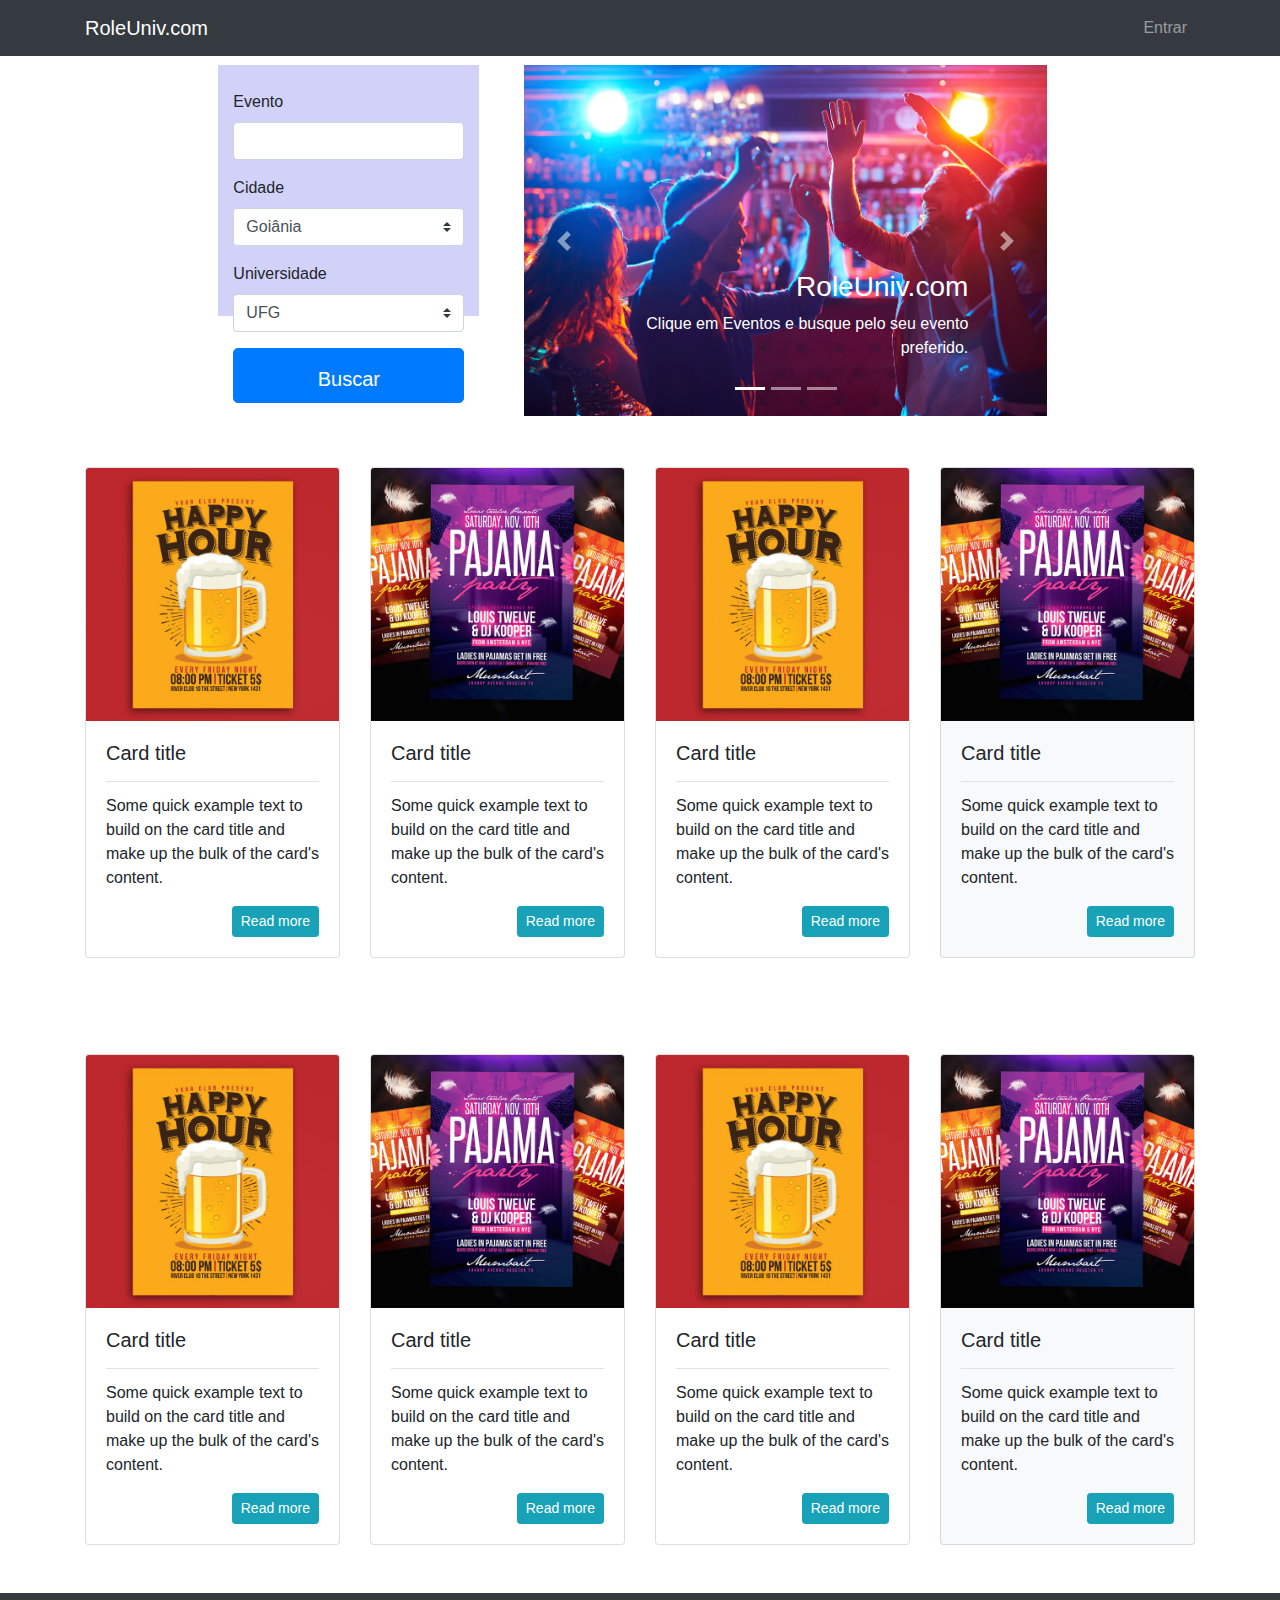
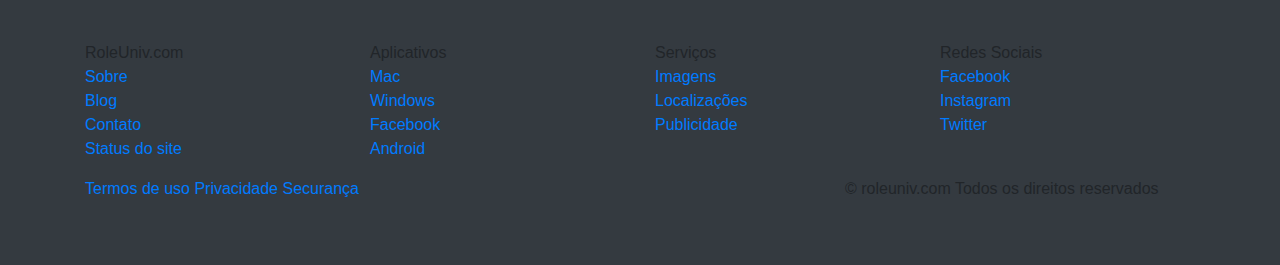
<file: src/main/webapp/index.html>
<!doctype <!DOCTYPE html>

<head>

	<meta charset="utf-8" />
	<meta name="PW" content="" />

	<title>RoleUniv.com</title>

	<!-- Bootstrap para CSS -->
	<link href="frameworks/bootstrap/css/bootstrap.min.css" rel="stylesheet" />

	<!-- Estilo css slide -->
	<link href="css/slide.css" rel="stylesheet" />



	<!-- Bootstrap para JavaScript -->
	<script src="frameworks/jquery/jquery.min.js"></script>
	<script src="frameworks/bootstrap/js/bootstrap.bundle.min.js"></script>

</head>

<body>

	<!-- Navegação Menu principal -->
	<nav class="navbar navbar-expand-lg navbar-dark bg-dark fixed-top">
		<div class="container">
			<a class="navbar-brand" href="index.html">RoleUniv.com</a>
			<button class="navbar-toggler" type="button" data-toggle="collapse" data-target="#navbarResponsive" aria-controls="navbarResponsive"
			 aria-expanded="false" aria-label="Toggle navigation">
				<span class="navbar-toggler-icon"></span>
			</button>
			<div class="collapse navbar-collapse" id="navbarResponsive">
				<ul class="navbar-nav ml-auto">
					<li class="nav-item">
						<!--<a class="nav-link" href="cadastro.html">Inscreva-se</a>-->
					</li>
					<li class="nav-item"><a class="nav-link" href="cadastro.html">Entrar</a>
					</li>

				</ul>
			</div>
		</div>
	</nav>

	<header>

		<div class="row">
			<div class="col-md-8 offset-md-2">

				<div class="row">

					<div class="col-6 col-md-4">
						<!--Box de Pesquisa-->
						<div class="container" style="background-color: #d2d2f9; height: 60%; margin-top: 65px">

							<div class="well">
								<form class="form-horizontal" action="ListarEventoServlet" method="post">
									<div class="form-group">
										<label for="evento" class="control-label" style="padding-top: 25px">Evento</label>
										<div class="input-group">

											<input name="nome" type="text" class="form-control" id="evento">
										</div>
									</div>
									<div class="form-group">
										<label for="location" class="control-label">Cidade</label> <select class="custom-select" name="" id="location">
											<option value="">Goiânia</option>
											<option value="">Anápolis</option>
											<option value="">Brasília</option>
										</select>
									</div>
									<div class="form-group">
										<label for="type1" class="control-label">Universidade</label>
										<select class="custom-select" name="" id="type1">
											<option value="">UFG</option>
											<option value="">PUC</option>
											<option value="">UNB</option>
										</select>
									</div>
									<input type="submit" value="Buscar" style="padding-top: 15px" class=" text-center btn btn-primary btn-lg btn-block" />
								</form>
							</div>

						</div>
					</div>

					<div class="col-12 col-md-8">
						<!--Carossel -->
						<div class="container" style="margin-top: 65px">

							<div id="carouselExampleIndicators" class="carousel slide" data-ride="carousel">
								<ol class="carousel-indicators">
									<li data-target="#carouselExampleIndicators" data-slide-to="0" class="active"></li>
									<li data-target="#carouselExampleIndicators" data-slide-to="1"></li>
									<li data-target="#carouselExampleIndicators" data-slide-to="2"></li>
								</ol>
								<div class="carousel-inner" role="listbox">
									<!-- Slide primeiro -->
									<div class="carousel-item active" style="background-image: url('imagens/show.jpg')">
										<div class="carousel-caption d-none d-md-block text-right">
											<h3>RoleUniv.com</h3>
											<p>Clique em Eventos e busque pelo seu evento preferido.</p>
										</div>
									</div>
									<!-- Slide segundo -->
									<div class="carousel-item" style="background-image: url('imagens/musica.jpg')">
										<div class="carousel-caption d-none d-md-block text-right">
											<h3>RoleUniv.com</h3>
											<p>Muitas baladas e shows.</p>
										</div>
									</div>
									<!-- Slide terceiro -->
									<div class="carousel-item" style="background-image: url('imagens/dj.jpg')">
										<div class="carousel-caption d-none d-md-block text-right">
											<h3>RoleUniv.com</h3>
											<p>Cadastre e participe de nossas promoções.</p>
										</div>
									</div>
								</div>
								<a class="carousel-control-prev" href="#carouselExampleIndicators" role="button" data-slide="prev"> <span class="carousel-control-prev-icon"
									 aria-hidden="true"></span> <span class="sr-only">Proximo</span>
								</a> <a class="carousel-control-next" href="#carouselExampleIndicators" role="button" data-slide="next"> <span
									 class="carousel-control-next-icon" aria-hidden="true"></span> <span class="sr-only">Anterior</span>
								</a>
							</div>


						</div>
					</div>

				</div>

			</div>
		</div>


	</header>
	<!-- Pagina do contanier -->
	<section class="py-5">

		<div class="container">

			<div class="row">
				<div class="col-md-3">
					<div class="card">
						<img class="card-img-top" src="imagens/chop.jpg" alt="Card image cap">
						<div class="card-body">
							<h5 class="card-title border-bottom pb-3">
								Card title <a href="#" class="float-right d-inline-flex share"><i class="fas fa-share-alt text-primary"></i></a>
							</h5>
							<p class="card-text">Some quick example text to build on the
								card title and make up the bulk of the card's content.</p>
							<a href="descricao.html" class="btn btn-sm btn-info float-right">Read
								more <i class="fas fa-angle-double-right"></i>
							</a>
						</div>
					</div>
				</div>
				<div class="col-md-3">
					<div class="card">
						<img class="card-img-top" src="imagens/festa.png" alt="Card image cap">
						<div class="card-body">
							<h5 class="card-title border-bottom pb-3">
								Card title <a href="#" class="float-right d-inline-flex share"><i class="fas fa-share-alt text-primary"></i></a>
							</h5>
							<p class="card-text">Some quick example text to build on the
								card title and make up the bulk of the card's content.</p>
							<a href="descricao.html" class="btn btn-sm btn-info float-right">Read
								more <i class="fas fa-angle-double-right"></i>
							</a>
						</div>
					</div>
				</div>
				<div class="col-md-3">
					<div class="card">
						<img class="card-img-top" src="imagens/chop.jpg" alt="Card image cap">
						<div class="card-body">
							<h5 class="card-title border-bottom pb-3">
								Card title <a href="#" class="float-right d-inline-flex share"><i class="fas fa-share-alt"></i></a>
							</h5>
							<p class="card-text">Some quick example text to build on the
								card title and make up the bulk of the card's content.</p>
							<a href="descricao.html" class="btn btn-sm btn-info float-right">Read
								more <i class="fas fa-angle-double-right"></i>
							</a>
						</div>
					</div>
				</div>
				<div class="col-md-3">
					<div class="card bg-light">
						<img class="card-img-top" src="imagens/festa.png" alt="Card image cap">
						<div class="card-body">
							<h5 class="card-title border-bottom pb-3">
								Card title <a href="#" class="float-right d-inline-flex share"><i class="fas fa-share-alt"></i></a>
							</h5>
							<p class="card-text">Some quick example text to build on the
								card title and make up the bulk of the card's content.</p>
							<a href="descricao.html" class="btn btn-sm btn-info float-right">Read
								more <i class="fas fa-angle-double-right"></i>
							</a>
						</div>
					</div>
				</div>
			</div>

		</div>
	</section>


	<section class="py-5">

		<div class="container">

			<div class="row">
				<div class="col-md-3">
					<div class="card">
						<img class="card-img-top" src="imagens/chop.jpg" alt="Card image cap">
						<div class="card-body">
							<h5 class="card-title border-bottom pb-3">
								Card title <a href="#" class="float-right d-inline-flex share"><i class="fas fa-share-alt text-primary"></i></a>
							</h5>
							<p class="card-text">Some quick example text to build on the
								card title and make up the bulk of the card's content.</p>
							<a href="descricao.html" class="btn btn-sm btn-info float-right">Read
								more <i class="fas fa-angle-double-right"></i>
							</a>
						</div>
					</div>
				</div>
				<div class="col-md-3">
					<div class="card">
						<img class="card-img-top" src="imagens/festa.png" alt="Card image cap">
						<div class="card-body">
							<h5 class="card-title border-bottom pb-3">
								Card title <a href="#" class="float-right d-inline-flex share"><i class="fas fa-share-alt text-primary"></i></a>
							</h5>
							<p class="card-text">Some quick example text to build on the
								card title and make up the bulk of the card's content.</p>
							<a href="descricao.html" class="btn btn-sm btn-info float-right">Read
								more <i class="fas fa-angle-double-right"></i>
							</a>
						</div>
					</div>
				</div>
				<div class="col-md-3">
					<div class="card">
						<img class="card-img-top" src="imagens/chop.jpg" alt="Card image cap">
						<div class="card-body">
							<h5 class="card-title border-bottom pb-3">
								Card title <a href="#" class="float-right d-inline-flex share"><i class="fas fa-share-alt"></i></a>
							</h5>
							<p class="card-text">Some quick example text to build on the
								card title and make up the bulk of the card's content.</p>
							<a href="descricao.html" class="btn btn-sm btn-info float-right">Read
								more <i class="fas fa-angle-double-right"></i>
							</a>
						</div>
					</div>
				</div>
				<div class="col-md-3">
					<div class="card bg-light">
						<img class="card-img-top" src="imagens/festa.png" alt="Card image cap">
						<div class="card-body">
							<h5 class="card-title border-bottom pb-3">
								Card title <a href="#" class="float-right d-inline-flex share"><i class="fas fa-share-alt"></i></a>
							</h5>
							<p class="card-text">Some quick example text to build on the
								card title and make up the bulk of the card's content.</p>
							<a href="descricao.html" class="btn btn-sm btn-info float-right">Read
								more <i class="fas fa-angle-double-right"></i>
							</a>
						</div>
					</div>
				</div>
			</div>


		</div>
	</section>

	<!-- Foolders -->
	<footer class="py-5 bg-dark">
		<div class="container">

			<div class="row">

				<div class="col-md-3">
					<ul class="list-unstyled">
						<li>RoleUniv.com</li>
						<li><a href="#">Sobre</a></li>
						<li><a href="#">Blog</a></li>
						<li><a href="#">Contato</a></li>
						<li><a href="#">Status do site</a></li>
					</ul>
				</div>
				<div class="col-md-3">
					<ul class="list-unstyled">
						<li>Aplicativos</li>
						<li><a href="#">Mac</a></li>
						<li><a href="#">Windows</a></li>
						<li><a href="#">Facebook</a></li>
						<li><a href="#">Android</a></li>
					</ul>
				</div>
				<div class="col-md-3">
					<ul class="list-unstyled">
						<li>Serviços</li>
						<li><a href="#">Imagens</a></li>
						<li><a href="#">Localizações</a></li>
						<li><a href="#">Publicidade</a></li>
					</ul>
				</div>
				<div class="col-md-3">
					<ul class="list-unstyled">
						<li>Redes Sociais</li>
						<li><a href="#">Facebook</a></li>
						<li><a href="#">Instagram</a></li>
						<li><a href="#">Twitter</a></li>
					</ul>
				</div>

			</div>
			<div class="row">

				<div class="col-md-8">
					<a href="#">Termos de uso</a> <a href="#">Privacidade</a> <a href="#">Securança</a>
				</div>
				<div class="col-md-4">
					<p class="muted pull-right">© roleuniv.com Todos os direitos
						reservados</p>
				</div>

			</div>


		</div>
		<!-- /.container -->
	</footer>

</body>

</html>
</file>
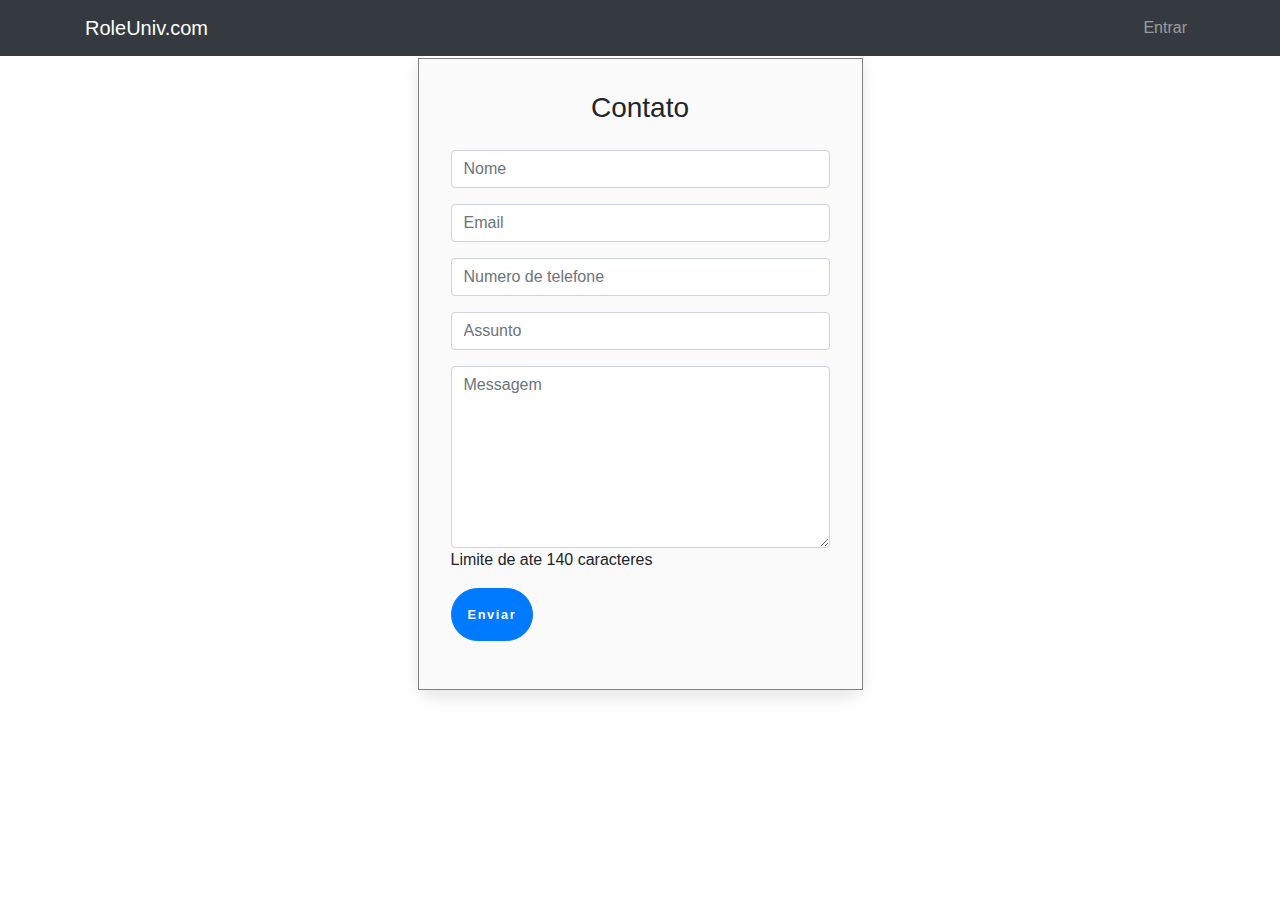
<file: src/main/webapp/contato.html>
<!doctype <!DOCTYPE html>

<head>
	<meta charset="utf-8" />
	<meta name="PW" content="" />

	<title>RoleUniv</title>

	<!-- Bootstrap para CSS -->
	<link href="frameworks/bootstrap/css/bootstrap.min.css" rel="stylesheet" />

	<!-- Estilo css slide -->
	<link href="css/estilo.css" rel="stylesheet" />

	<!-- Bootstrap para JavaScript -->
	<script src="frameworks/jquery/jquery.min.js"></script>
	<script src="frameworks/bootstrap/js/bootstrap.bundle.min.js"></script>
	<script src="js/script.js"></script>

</head>

<body>

	<!-- Navegação Menu principal -->
	<nav class="navbar navbar-expand-lg navbar-dark bg-dark fixed-top">
		<div class="container">
			<a class="navbar-brand" href="index.html">RoleUniv.com</a>
			<button class="navbar-toggler" type="button" data-toggle="collapse" data-target="#navbarResponsive" aria-controls="navbarResponsive"
			 aria-expanded="false" aria-label="Toggle navigation">
				<span class="navbar-toggler-icon"></span>
			</button>
			<div class="collapse navbar-collapse" id="navbarResponsive">
				<ul class="navbar-nav ml-auto">
					<li class="nav-item"><a class="nav-link" href="cadastro.html">Entrar</a>
					</li>

					</li>
				</ul>
			</div>
		</div>
	</nav>

	<div class="container">
		<div class="row">
			<div class="col-sm-9 col-md-7 col-lg-5 mx-auto">
				<div class="card card-signin my-5">
					<div class="card-body">
						<h3 style="margin-bottom: 25px; text-align: center;">Contato</h3>
						<form class="form-signin">
							<div class="form-group">
								<input type="text" class="form-control" id="nome" name="name" placeholder="Nome" />
							</div>
							<div class="form-group">
								<input type="text" class="form-control" id="email" name="email" placeholder="Email" />
							</div>
							<div class="form-group">
								<input type="text" class="form-control" id="telefone" name="mobile" placeholder="Numero de telefone" />
							</div>
							<div class="form-group">
								<input type="text" class="form-control" id="assunto" name="subject" placeholder="Assunto" />
							</div>
							<div class="form-group">
								<textarea class="form-control" type="textarea" id="message" placeholder="Messagem" maxlength="140" rows="7"></textarea>
								<span class="help-block">
									<p id="characterLeft" class="help-block ">Limite de ate 140
										caracteres</p>
								</span>
							</div>
							<button type="button" id="submit" name="submit" class="btn btn-primary pull-right" onclick="enviar()">Enviar</button>
						</form>
					</div>
				</div>
			</div>
		</div>
	</div>

</body>

</html>
</file>
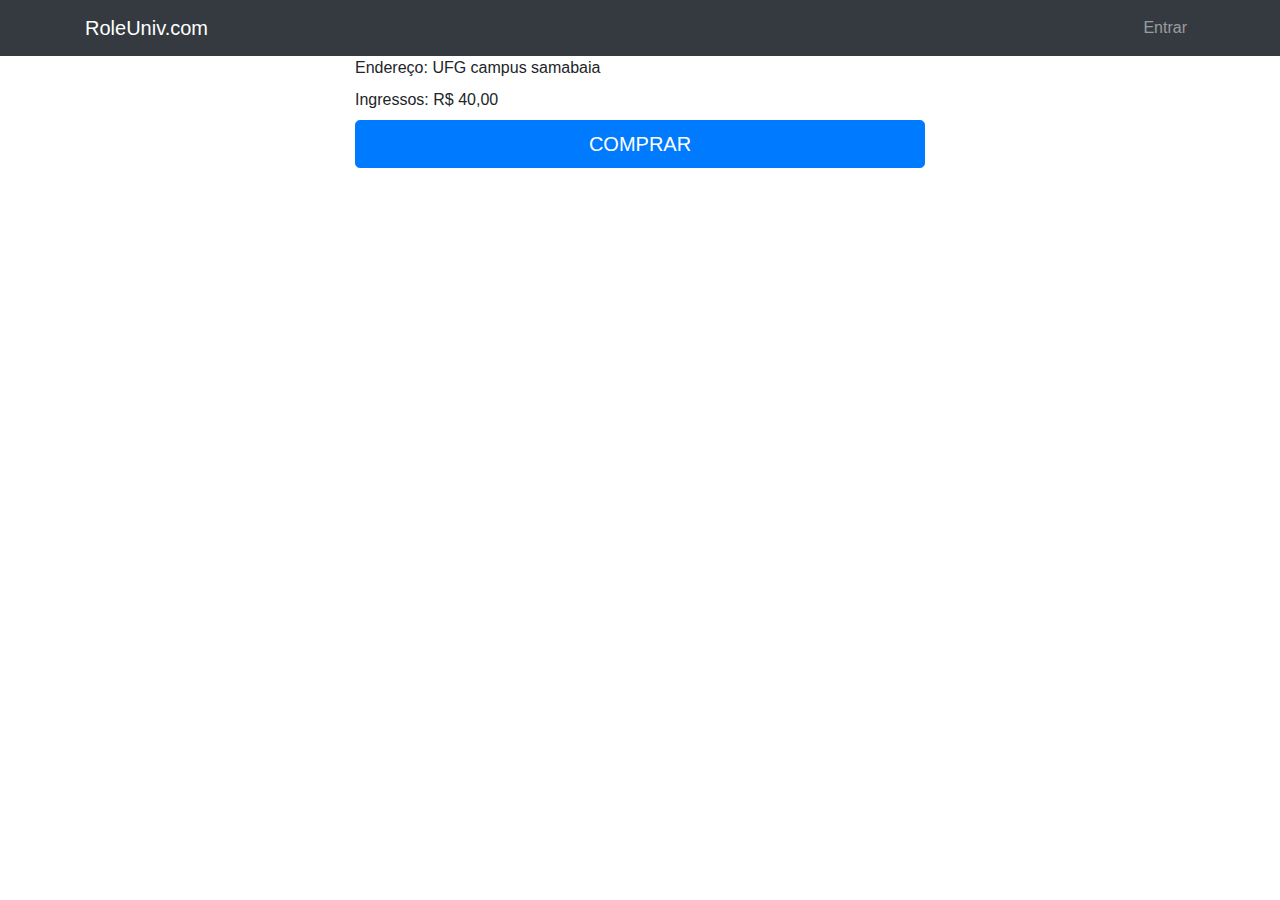
<file: src/main/webapp/descricao.html>
<!doctype <!DOCTYPE html>

<head>
  <meta charset="utf-8" />
  <meta name="PW" content="" />
  <title>RoleUniv</title>

  <!-- Bootstrap para CSS -->
  <link href="frameworks/bootstrap/css/bootstrap.min.css" rel="stylesheet" />

</head>

<body>


  <!-- Navegação Menu principal -->
  <nav class="navbar navbar-expand-lg navbar-dark bg-dark fixed-top">
    <div class="container">
      <a class="navbar-brand" href="index.html">RoleUniv.com</a>
      <button class="navbar-toggler" type="button" data-toggle="collapse" data-target="#navbarResponsive" aria-controls="navbarResponsive"
        aria-expanded="false" aria-label="Toggle navigation">
        <span class="navbar-toggler-icon"></span>
      </button>
      <div class="collapse navbar-collapse" id="navbarResponsive">
        <ul class="navbar-nav ml-auto">
          <li class="nav-item">
            <a class="nav-link" href="cadastro.html">Entrar</a>
          </li>

          </li>
        </ul>
      </div>
    </div>
  </nav>
  <!-- Navegação Menu principal -->

  <div class="col-md-6 offset-md-3">
    <div class="row align-items-center">
      <div class="col">
        <div class="form-evento">
          <div class="card-body">
            <h5 class="card-title">Local do evento</h5>
            <form class="form-signin">
              <div class="form-label-group">
                <label for="inputEmail">Endereço: UFG campus samabaia </label>
                <br />
                <label for="inputPassword">Ingressos: R$ 40,00</label>
              </div>
              <button class="btn btn-lg btn-primary btn-block text-uppercase" type="submit" href="index.html">Comprar</button>
            </form>
          </div>
        </div>
      </div>
    </div>
  </div>

</body>

</html>
</file>
<file: src/main/webapp/css/estilo.css>
/* botão da Google*/
.btn-google {
  color: white;
  background-color: #ea4335;
}

/* botão do facebook*/
.btn-facebook {
  color: white;
  background-color: #3b5998;
}

/* Cartão Login*/
.card-signin {
  border: 0;
  border-radius: 1rem;
  box-shadow: 0 0.5rem 1rem 0 rgba(0, 0, 0, 0.1);
}

/* Cartão Login Cartão titulo*/
.card-signin .card-title {
  margin-bottom: 2rem;
  font-weight: 300;
  font-size: 1.5rem;
}

/* Cartão Login Cartão corpo */
.card-signin .card-body {
  background-color: #FAFAFA;
  padding: 10px 40px 0px;
  margin: 10px 0px 0px;
  border: 1px solid GREY;
  padding: 2rem;
}

/* Formulário Login*/
.form-signin {
  width: 100%;
}

/* formulário Login botão*/
.form-signin .btn {
  font-size: 80%;
  border-radius: 5rem;
  letter-spacing: .1rem;
  font-weight: bold;
  padding: 1rem;
  transition: all 0.2s;
}

/*grupo de rótulo de formulário */
.form-label-group {
  position: relative;
  margin-bottom: 1rem;
}

/* entrada de grupo de formulários*/
.form-label-group input {
  border-radius: 2rem;
}

/*  
entrada grupo de rótulo de formulário
entrada de grupo de rotulo de formulários*/
.form-label-group>input,
.form-label-group>label {
  padding: var(--input-padding-y) var(--input-padding-x);
}

/* Grupo de rótulo de formulário*/
.form-label-group>label {
  position: absolute;
  top: 0;
  left: 0;
  display: block;
  width: 100%;
  margin-bottom: 0;
  line-height: 1.5;
  color: #495057;
  border: 1px solid transparent;
  border-radius: .25rem;
  transition: all .1s ease-in-out;
}

/* 
entrada de grupo de etiqueta de formulário*/
.form-label-group input::-webkit-input-placeholder {
  color: transparent;
}

/* 
entrada de grupo de rótulo de formulário: */
.form-label-group input:-ms-input-placeholder {
  color: transparent;
}

/*
entrada de grupo de rótulo de formulário:  */
.form-label-group input::-ms-input-placeholder {
  color: transparent;
}

/* 
entrada de grupo de rótulo de formulário:  */
.form-label-group input::-moz-placeholder {
  color: transparent;
}

/* 
entrada de grupo de rótulo de formulário:  */
.form-label-group input::placeholder {
  color: transparent;
}

/* 
entrada de grupo de rótulo de formulário:  */
.form-label-group input:not(:placeholder-shown) {
  padding-top: calc(var(--input-padding-y) + var(--input-padding-y) * (2 / 3));
  padding-bottom: calc(var(--input-padding-y) / 3);
}

/* entrada de grupo de rótulo de formulário: */
.form-label-group input:not(:placeholder-shown)~label {
  padding-top: calc(var(--input-padding-y) / 3);
  padding-bottom: calc(var(--input-padding-y) / 3);
  font-size: 12px;
  color: #777;
}

/* representa o elemento root de uma árvore, 
representando o documento. Applicado ao HTML, :root representa o elemento <html>  
e é identico ao seletor html, exceto que sua especificidade é mais alta. */
:root {
  --input-padding-x: 1.5rem;
  --input-padding-y: .75rem;
}
</file>
<file: src/main/webapp/css/slide.css>
/*!
 * Start Bootstrap - Half Slider (https://startbootstrap.com/template-overviews/half-slider)
 * Copyright 2013-2017 Start Bootstrap
 * Licensed under MIT (https://github.com/BlackrockDigital/startbootstrap-half-slider/blob/master/LICENSE)
 */

/*
Estilo CSS slides carrosel 
*/
.carousel-item {
  height: 39vh;
  min-height: 200px;
  background: no-repeat center center scroll;
  -webkit-background-size: cover;
  -moz-background-size: cover;
  -o-background-size: cover;
  background-size: cover;
}
</file>
